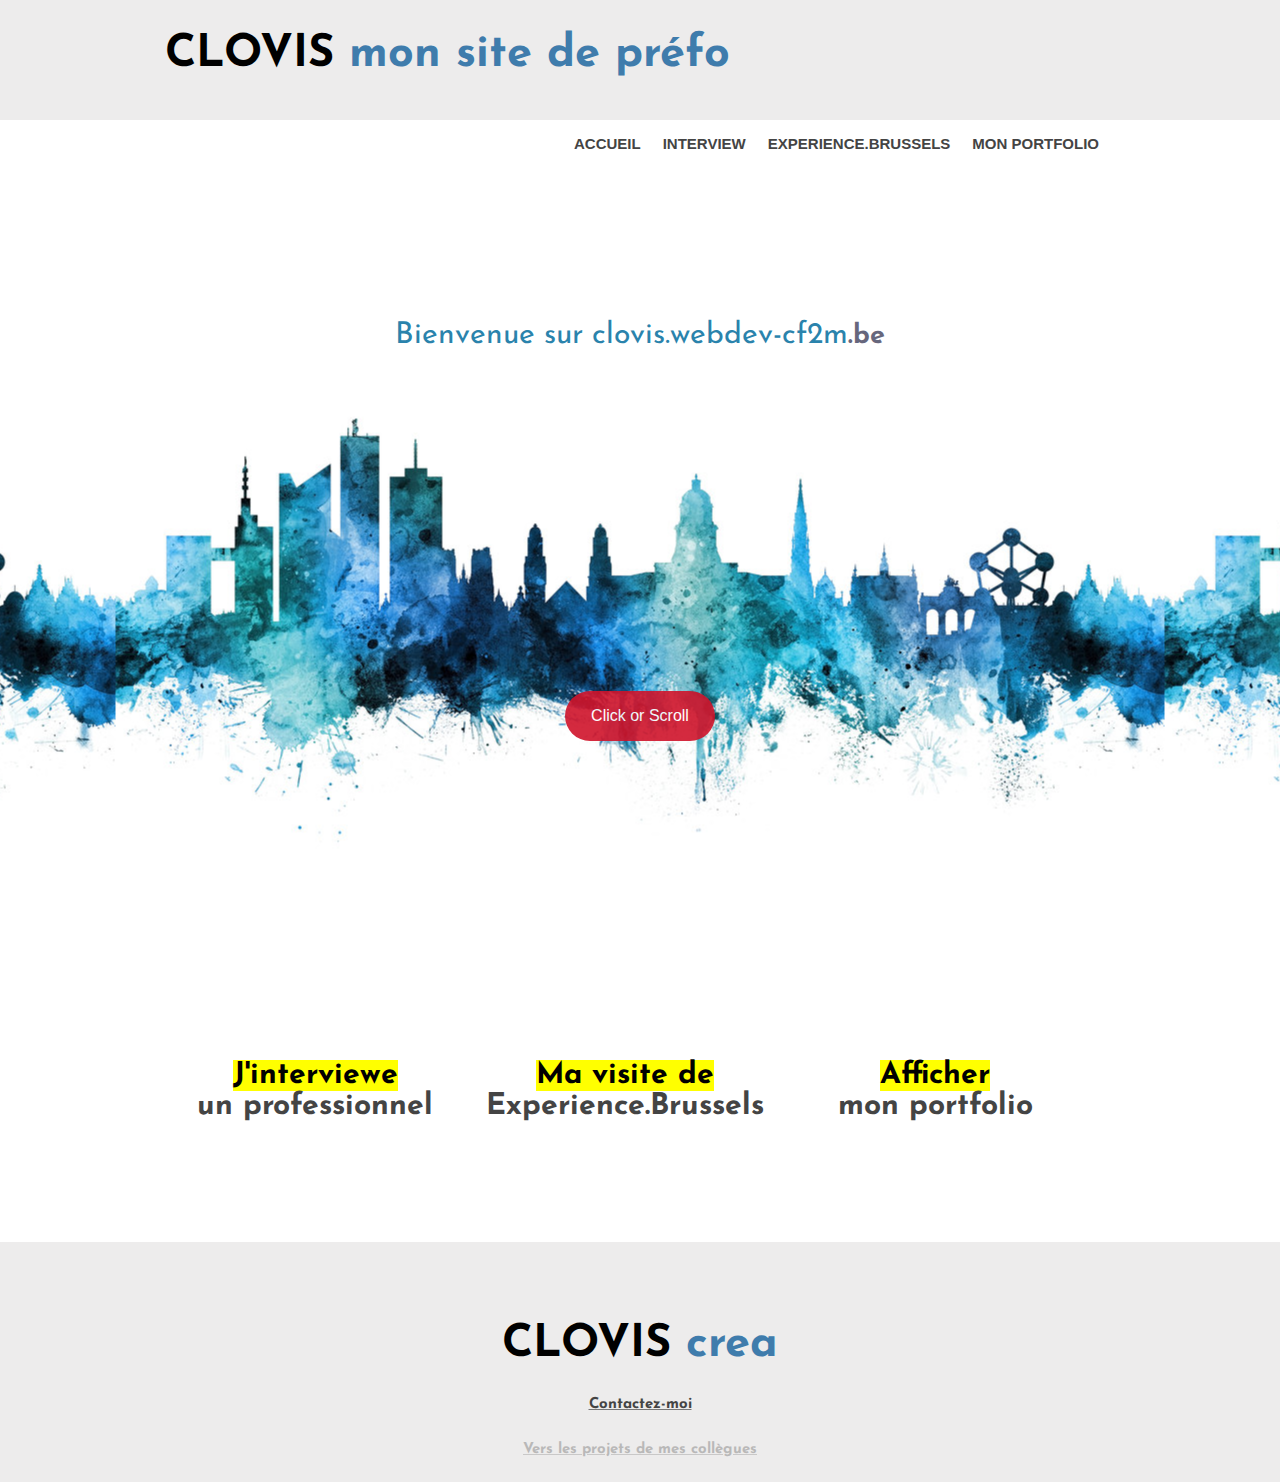
<file: index.html>
<!DOCTYPE html>
<html lang="fr_fr">
<head>
    <meta charset="UTF-8">
    <title>CLOVIS - Accueil</title>
    <link href="CSS/styles.css" rel="stylesheet">
    <link href="CSS/index.css" rel="stylesheet">
    <link href="CSS/header.css" rel="stylesheet">
    <link href="CSS/footer.css" rel="stylesheet">
    <link href="CSS/wrapper.css" rel="stylesheet">
    <link href="https://fonts.googleapis.com/css?family=Josefin+Sans|Josefin+Slab&display=swap" rel="stylesheet">
</head>

<body>
<header>
    <div class="wrapper">
        <a href="index.html">
            <h1>CLOVIS <span class="blue">mon site de préfo</span></h1>
        </a>
        <nav>
            <ul>
                <li><a href="index.html">Accueil</a></li>
                <li><a href="HTML/interview.html">Interview</a></li>
                <li><a href="HTML/expo.html">EXPERIENCE.BRUSSELS</a></li>
                <li><a href="HTML/portfolio.html">Mon portfolio</a></li>
            </ul>
        </nav>
    </div>
</header>

<section id="main-image">
    <div class="wrapper">
        <h2 id="scrolled">Bienvenue sur clovis.webdev-cf2m<strong>.be</strong></h2>
        <a href="#bt1" class="button-1" id="bt1">Click or Scroll</a>
    </div>
</section>


<section id="inline_wrapper">
    <div class="wrapper">
        <ul>
            <li id="interview">
                <a href="HTML/interview.html" class="zoom">
                    <h3>
                        <mark>J'interviewe</mark>
                        <br><span id="h31">un professionnel</span></h3>
                </a>
            </li>
            <li id="expo">
                <a href="HTML/expo.html" class="zoom">
                    <h3>
                        <mark>Ma visite de</mark>
                        <br><span id="h32">Experience.Brussels</span></h3>
                </a>
            </li>
            <li id="cv">
                <a href="HTML/portfolio.html" class="zoom">
                    <h3>
                        <mark>Afficher</mark>
                        <br><span id="h33">mon portfolio</span></h3>
                </a>
            </li>
            <div class="clear"></div>
        </ul>
    </div>
</section>

<!--
<div class="flex_rectangle" id="index_imgBlocLat">
    <div>
        <a href="HTML/expo.html" class="carre_choix">
            <h3 id="expo">
                <mark>Ma visite de</mark>
                <br><span id="h31">Experience.Brussels</span></h3>
            <img src="images/expo.jpg" alt="Photo d'une exposition à Bruxelles" title="Vers expo">
        </a>
    </div>
    <div>
        <a href="HTML/interview.html" class="carre_choix">
            <h3 id="pro">
                <mark>J'interview</mark>
                <br><span id="h32">un profesionnel du Web</span></h3>
            <img src="images/interview.jpg" alt="Photo d'une interview" title="Vers interview">
        </a>
    </div>
    <div>
        <a href="HTML/monCV.html" class="carre_choix">
            <h3 id="cv">
                <mark>Afficher</mark>
                <br><span id="h33">mon C.V.</span></h3>
            <img src="images/cv.png" alt="Photo d'un cv" title="Vers CV">
        </a>
    </div>
</div>
-->


<footer>
    <div class="wrapper">
        <a href="#">
            <h1>CLOVIS <span class="blue">crea</span></h1>
        </a>
        <div class="contact_me">
            <a href="HTML/contact.html" target="_blank"> Contactez-moi</a>
        </div>
        <div class="vers_coll">
            <a href="http://clovis.webdev-cf2m.be/vers_coll.html" target="_blank">Vers les projets de mes collègues</a>
        </div>
    </div>
</footer>


</body>

</html>
</file>
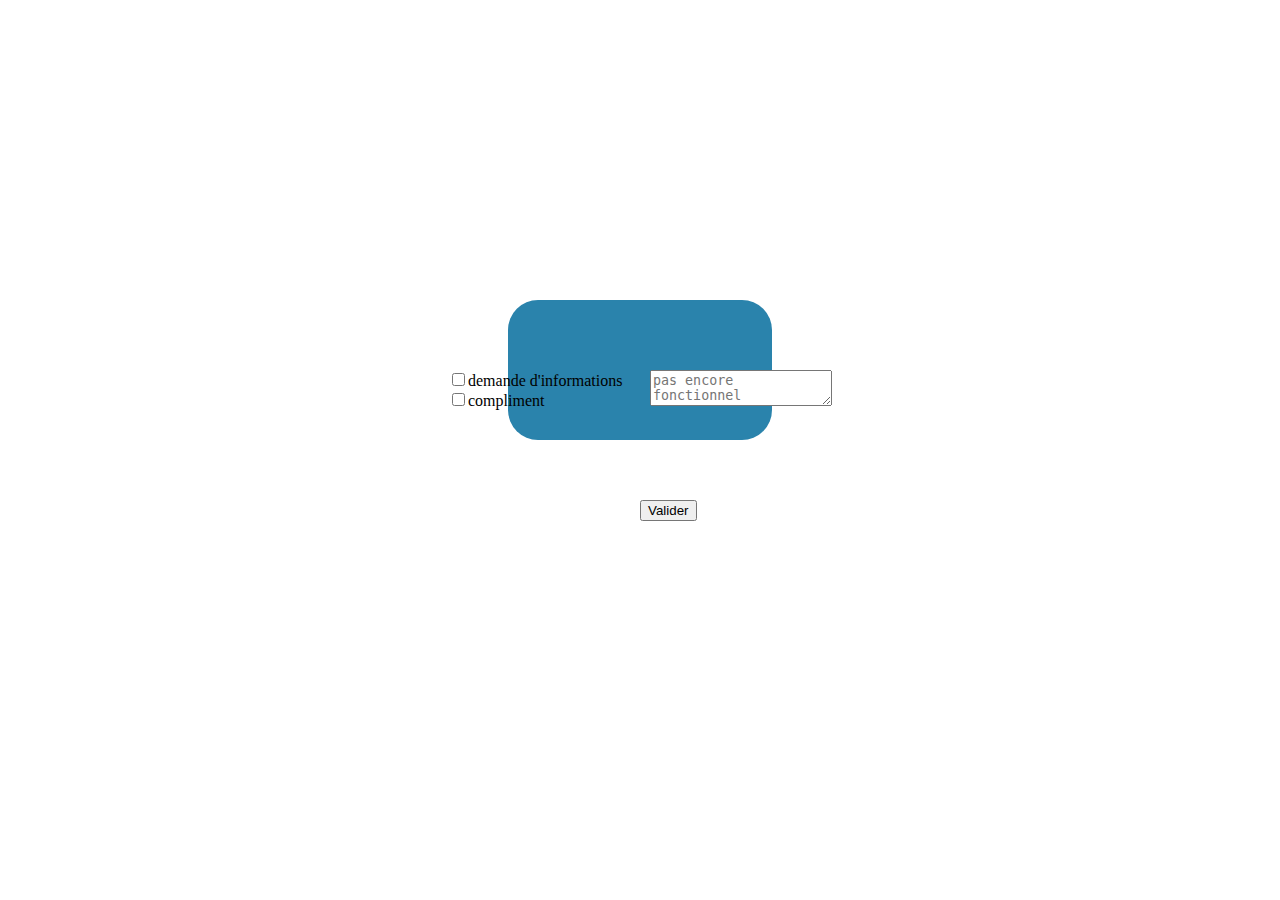
<file: HTML/contact.html>
<!DOCTYPE html>
<html lang="en">
<head>
    <meta charset="UTF-8">
    <link href="../CSS/contact.css" rel="stylesheet">
    <title>CLOVIS - Contact page</title>
</head>
<body>
<form>
    <div id="left">
        <input type="checkbox" value="velo">demande d'informations<br>
        <input type="checkbox" value="velo">compliment<br>
    </div>
    <div id="right">
        <textarea placeholder="pas encore fonctionnel"></textarea>
    </div>


</form>
<div id="submit">
    <input type="submit" value="Valider">
</div>
</body>
</html>
</file>
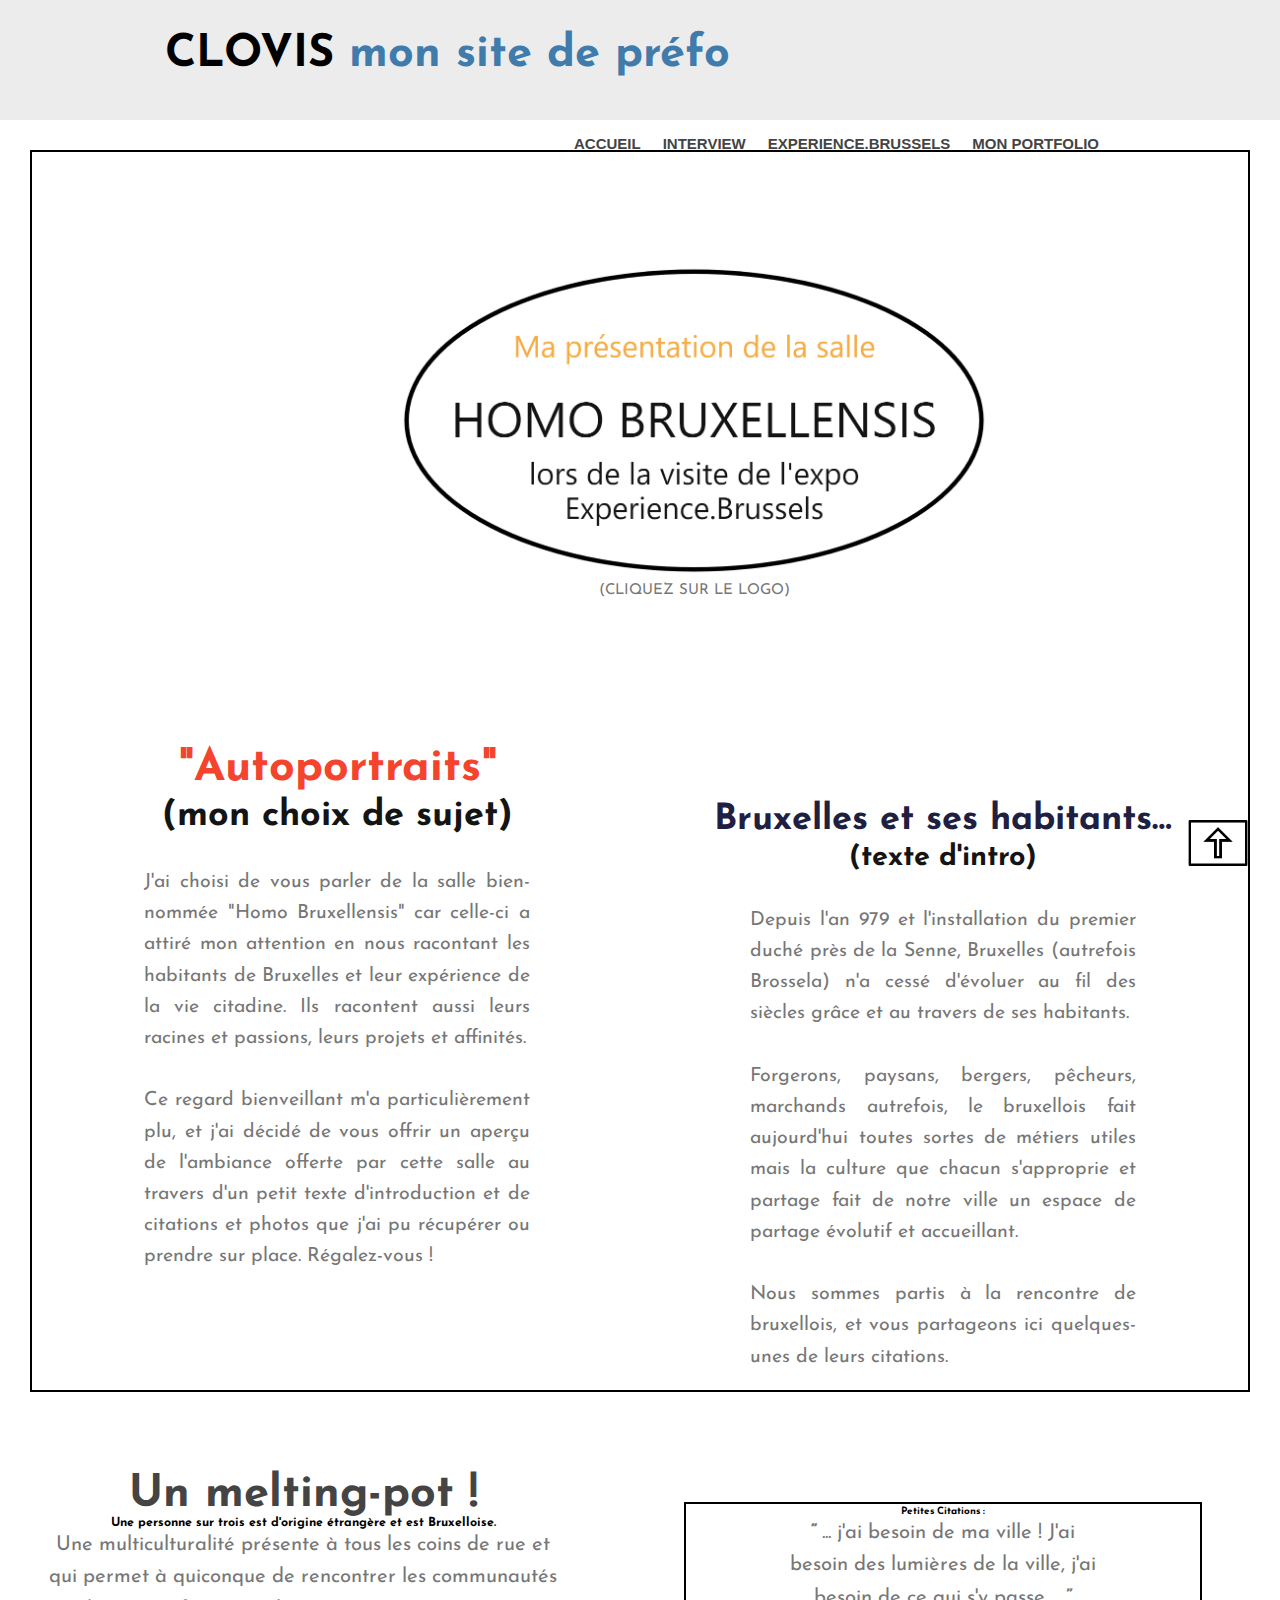
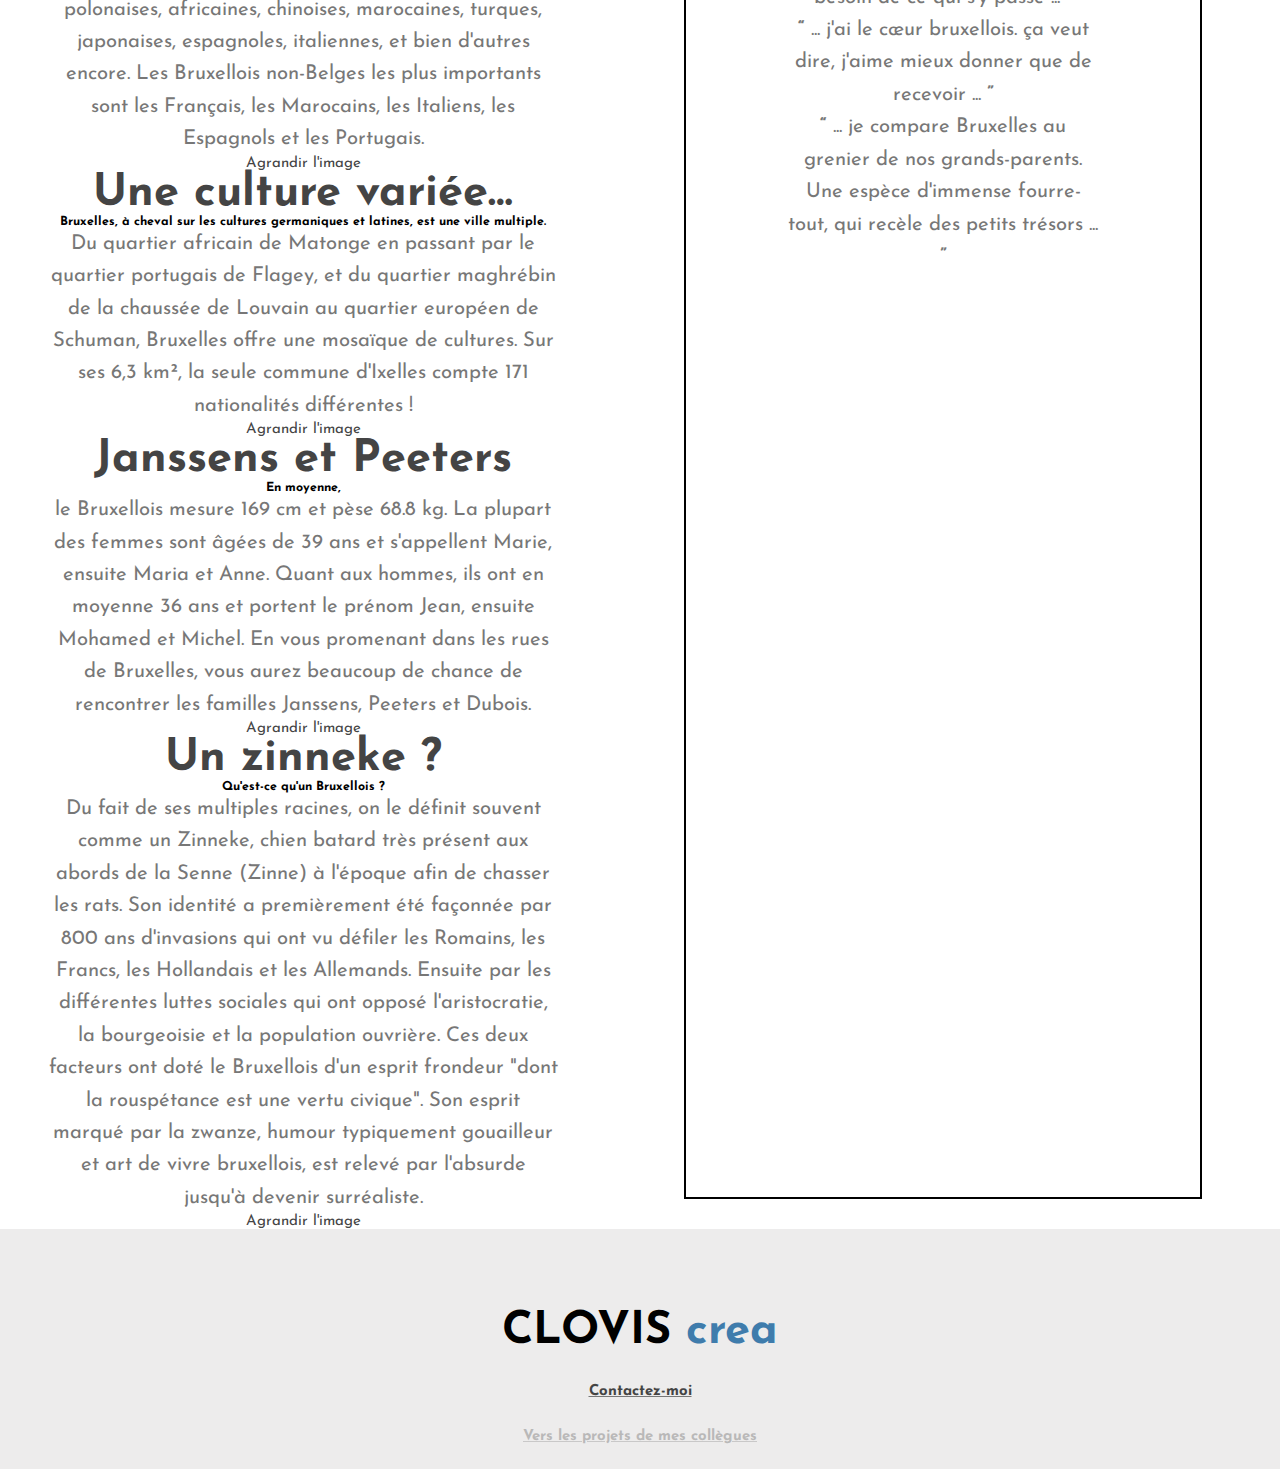
<file: HTML/expo.html>
<!DOCTYPE html>
<html lang="fr_fr">
<head>
    <meta charset="UTF-8">
    <title>CLOVIS - Experience.Brussels</title>
    <link href="../CSS/styles.css" rel="stylesheet">
    <link href="../CSS/interview.css" rel="stylesheet">
    <link href="../CSS/header.css" rel="stylesheet">
    <link href="../CSS/footer.css" rel="stylesheet">
    <link href="../CSS/wrapper.css" rel="stylesheet">
    <link href="../CSS/expo.css" rel="stylesheet">
    <link href="https://fonts.googleapis.com/css?family=PT+Serif|Josefin+Sans|Josefin+Slab&display=swap"
          rel="stylesheet">
</head>
<body>
<div id="bloc_page">
    <header>
        <div class="wrapper">
            <a href="../index.html">
                <h1>CLOVIS <span class="blue">mon site de préfo</span></h1>
            </a>
            <nav>
                <ul>
                    <li><a href="../index.html">Accueil</a></li>
                    <li><a href="interview.html">Interview</a></li>
                    <li><a href="expo.html">EXPERIENCE.BRUSSELS</a></li>
                    <li><a href="portfolio.html">Mon portfolio</a></li>
                </ul>
            </nav>
        </div>
    </header>
    <section id="yellow">
        <div id="logo_expo">
            <a href="#depart_titre">
                <img src="../images/logo_H.bruB.png" alt="">
                <p>(CLIQUEZ SUR LE LOGO)</p>
            </a>
        </div>
        <article>
            <div>
                <h2 id="depart_titre"><br>"Autoportraits"<br><span>(mon choix de sujet)</span></h2>
                <p id="depart_texte"><br>J'ai choisi de vous parler de la salle bien-nommée "Homo Bruxellensis" car
                    celle-ci a attiré mon attention en nous racontant les habitants de Bruxelles et leur expérience de
                    la
                    vie
                    citadine. Ils racontent aussi leurs
                    racines et passions, leurs projets et affinités.<br><br>
                    Ce regard bienveillant m'a particulièrement plu, et j'ai décidé de vous offrir un aperçu de
                    l'ambiance
                    offerte par cette salle au travers d'un petit texte d'introduction et de citations et photos que
                    j'ai pu
                    récupérer ou
                    prendre
                    sur place. Régalez-vous !<br><br></p>
            </div>
            <div>
                <h3 id="bx_et"><br>Bruxelles et ses habitants…<br><span>(texte d'intro)</span></h3>
                <p id="depart_bru">
                    <br>Depuis l'an 979 et l'installation du premier duché près de la Senne, Bruxelles (autrefois
                    Brossela)
                    n'a
                    cessé
                    d'évoluer au fil des siècles grâce et au travers de ses habitants.<br><br>
                    Forgerons, paysans, bergers, pêcheurs, marchands autrefois, le bruxellois fait aujourd'hui toutes
                    sortes
                    de
                    métiers utiles mais la culture que chacun s'approprie et partage fait de notre ville un espace de
                    partage
                    évolutif et accueillant.<br><br>
                    Nous sommes partis à la rencontre de bruxellois, et vous partageons ici quelques-unes de leurs
                    citations.
                </p>
                <br>
            </div>
        </article>
    </section>
    <article id="mosaiques_et">
        <div id="les4p">
            <div class="pdiv" id="i1">
                <h4>Un melting-pot !</h4>
                <h5>Une personne sur trois est d'origine étrangère et est Bruxelloise.</h5>
                <p class="petitTexte">Une multiculturalité présente à tous les coins de rue et qui permet à quiconque de
                    rencontrer les communautés polonaises, africaines, chinoises, marocaines, turques, japonaises,
                    espagnoles, italiennes, et bien d'autres encore.
                    Les Bruxellois non-Belges les plus importants sont les Français, les Marocains, les Italiens, les
                    Espagnols et les Portugais.</p>
                <a href="#" class="button-2">Agrandir l'image</a>
            </div>

            <div class="pdiv" id="i2">
                <h4>Une culture variée…</h4>
                <h5>Bruxelles, à cheval sur les cultures germaniques et latines, est une ville multiple.</h5>
                <p class="petitTexte">Du quartier africain de Matonge en passant par le quartier portugais de Flagey, et
                    du quartier maghrébin de la chaussée de Louvain au quartier européen de Schuman, Bruxelles offre une
                    mosaïque de cultures. Sur ses 6,3 km², la seule commune d'Ixelles compte 171 nationalités
                    différentes !</p>
                <a href="#" class="button-2">Agrandir l'image</a>
            </div>

            <div class="pdiv" id="i3">
                <h4>Janssens et Peeters</h4>
                <h5>En moyenne,</h5>
                <p class="petitTexte">le Bruxellois mesure 169 cm et pèse 68.8 kg. La plupart des femmes sont âgées de
                    39 ans et s'appellent Marie, ensuite Maria et Anne. Quant aux hommes, ils ont en moyenne 36 ans et
                    portent le prénom Jean, ensuite Mohamed et Michel.
                    En vous promenant dans les rues de Bruxelles, vous aurez beaucoup de chance de rencontrer les
                    familles Janssens, Peeters et Dubois.</p>
                <a href="#" class="button-2">Agrandir l'image</a>
            </div>

            <div class="pdiv" id="i4">
                <h4>Un zinneke ?</h4>
                <h5>Qu'est-ce qu'un Bruxellois ?</h5>
                <p class="petitTexteLG">Du fait de ses multiples racines, on le définit souvent comme un Zinneke,
                    chien batard très présent aux abords de la Senne (Zinne) à l'époque afin de chasser les rats. Son
                    identité a premièrement été façonnée par 800 ans
                    d'invasions qui ont vu défiler les Romains, les Francs, les Hollandais et les Allemands. Ensuite par
                    les différentes luttes sociales qui ont opposé l'aristocratie, la bourgeoisie et la population
                    ouvrière. Ces deux facteurs ont doté le Bruxellois d'un esprit frondeur
                    "dont la rouspétance est une vertu civique". Son esprit marqué par la zwanze, humour typiquement
                    gouailleur et art de vivre bruxellois, est relevé par l'absurde jusqu'à devenir surréaliste. </p>
                <a href="#" class="button-2">Agrandir l'image</a>
            </div>
        </div>

        <section id="autres">
            <h6>
                Petites Citations :
            </h6>
            <div>
                <p><strong>“</strong> ... j'ai besoin de ma ville ! J'ai besoin des lumières de la ville, j'ai besoin de ce qui s'y passe
                    ... <strong>”</strong></p>
            </div>
            <div>
                <p><strong>“</strong> ... j'ai le cœur bruxellois. ça veut dire, j'aime mieux donner que de recevoir ... <strong>”</strong>
                </p>
            </div>
            <div>
                <p><strong>“</strong> ... je compare Bruxelles au grenier de nos grands-parents. Une espèce d'immense fourre-tout, qui
                    recèle
                    des petits trésors ... <strong>”</strong>
                </p>
            </div>
        </section>
    </article>


    </section>

    <!--
    <section id="contact">
        <div class="wrapper">
            <h3>Contactez-moi</h3>
            <p>blabla</p>

            <form>
                <label for="name">Nom</label>
                <input type="text" id="name" placeholder="Votre nom">
                <label for="email">Email</label>
                <input type="text" id="email" placeholder="Votre email">
                <input type="submit" value="OK" class="button-3">
            </form>
        </div>
    </section>
    -->
    <a href="#">
        <p id="carre"></p>
    </a>

    <footer>
        <div class="wrapper" id="footer_small">
            <a href="#">
                <h1>CLOVIS <span class="blue">crea</span></h1>
            </a>
            <div class="contact_me">
                <a href="contact.html" target="_blank">Contactez-moi</a>
            </div>
            <div class="vers_coll">
                <a href="http://clovis.webdev-cf2m.be/vers_coll.html" target="_blank">Vers les projets de mes
                    collègues</a>
            </div>
        </div>
    </footer>
</div>
</body>
</html>
</file>
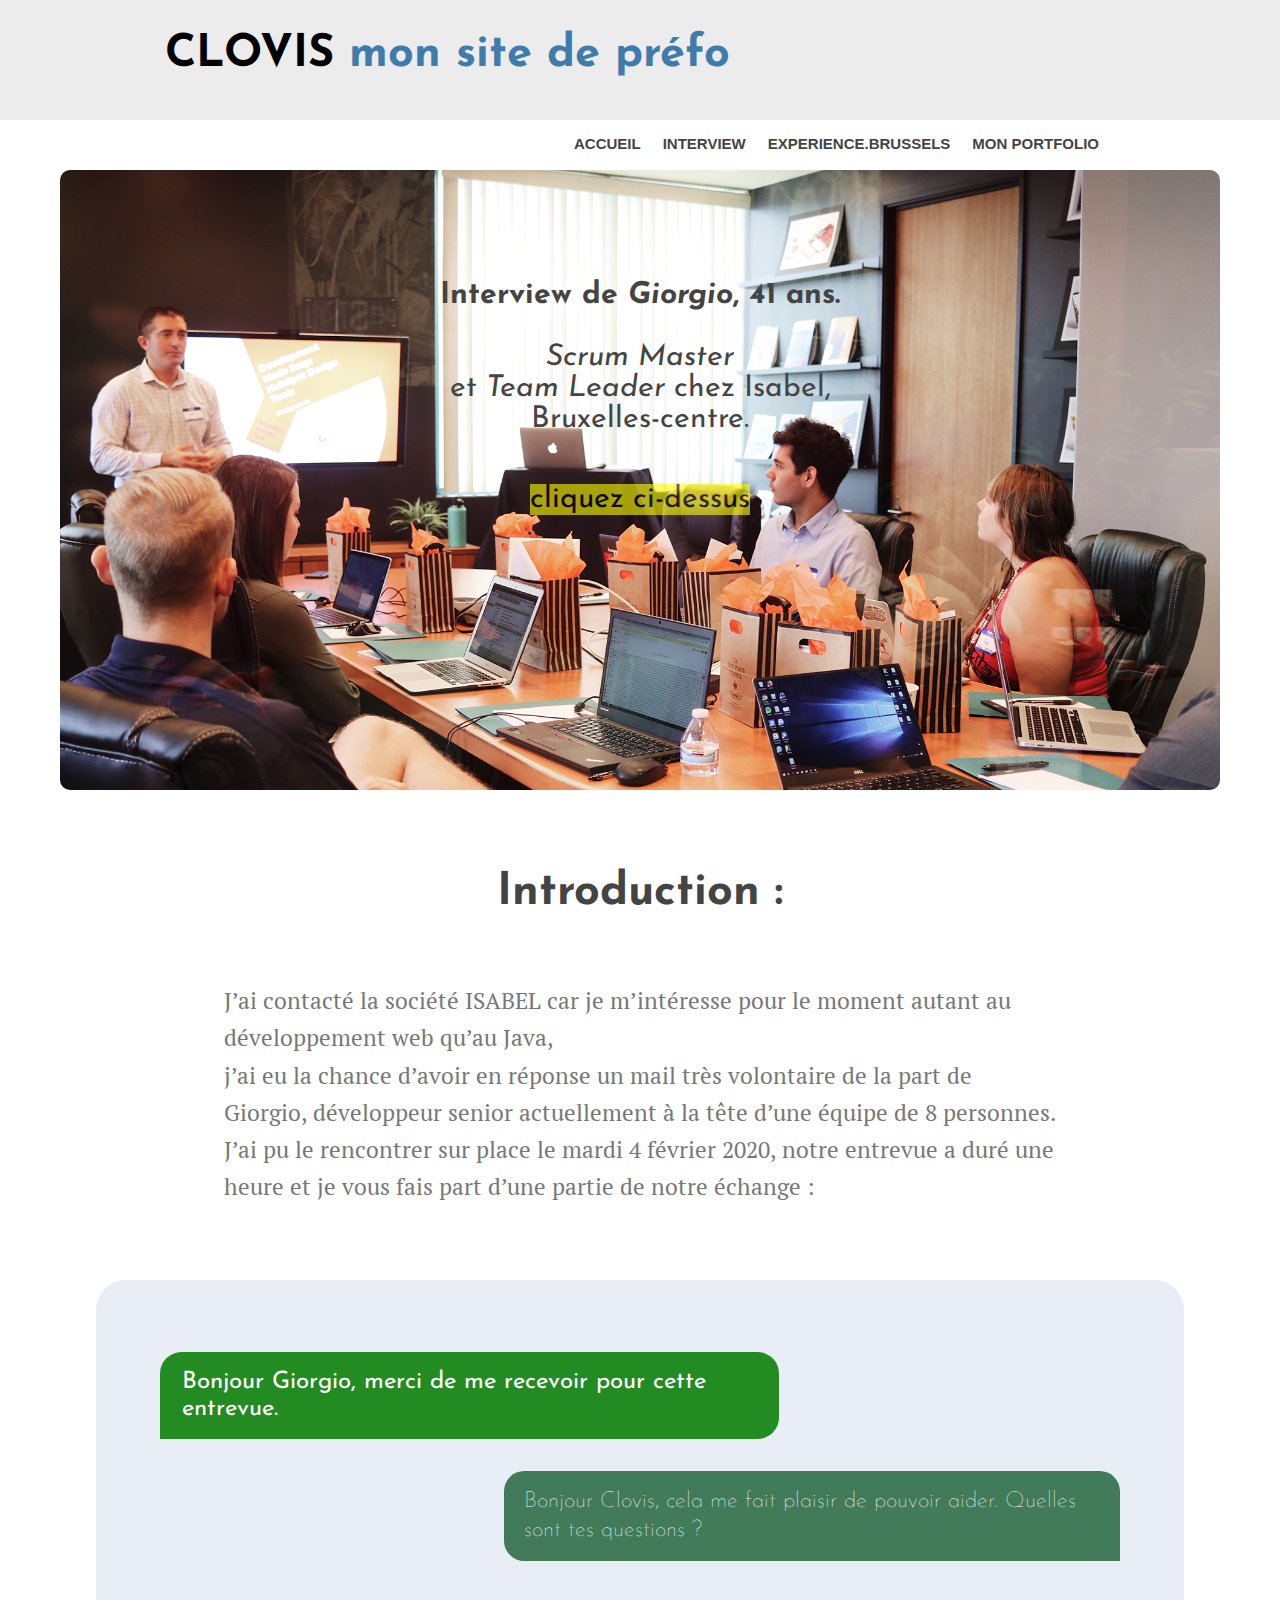
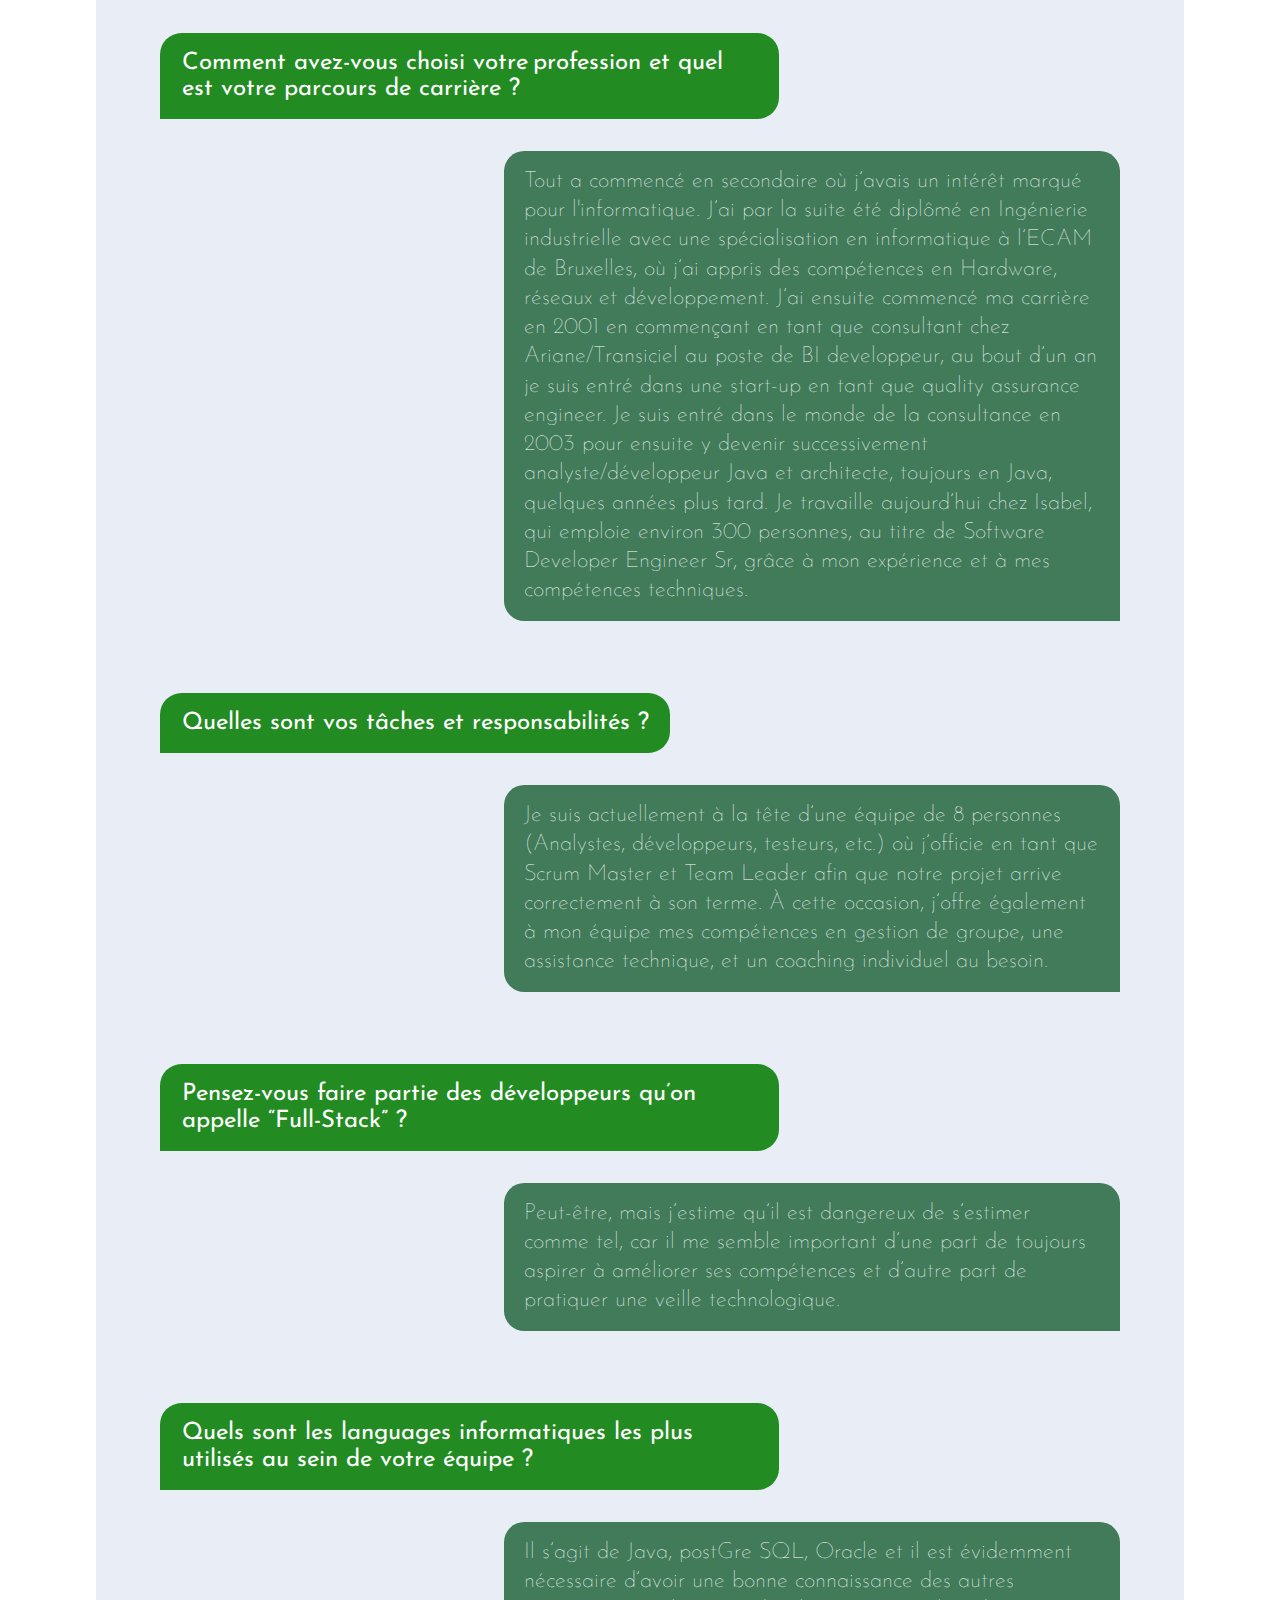
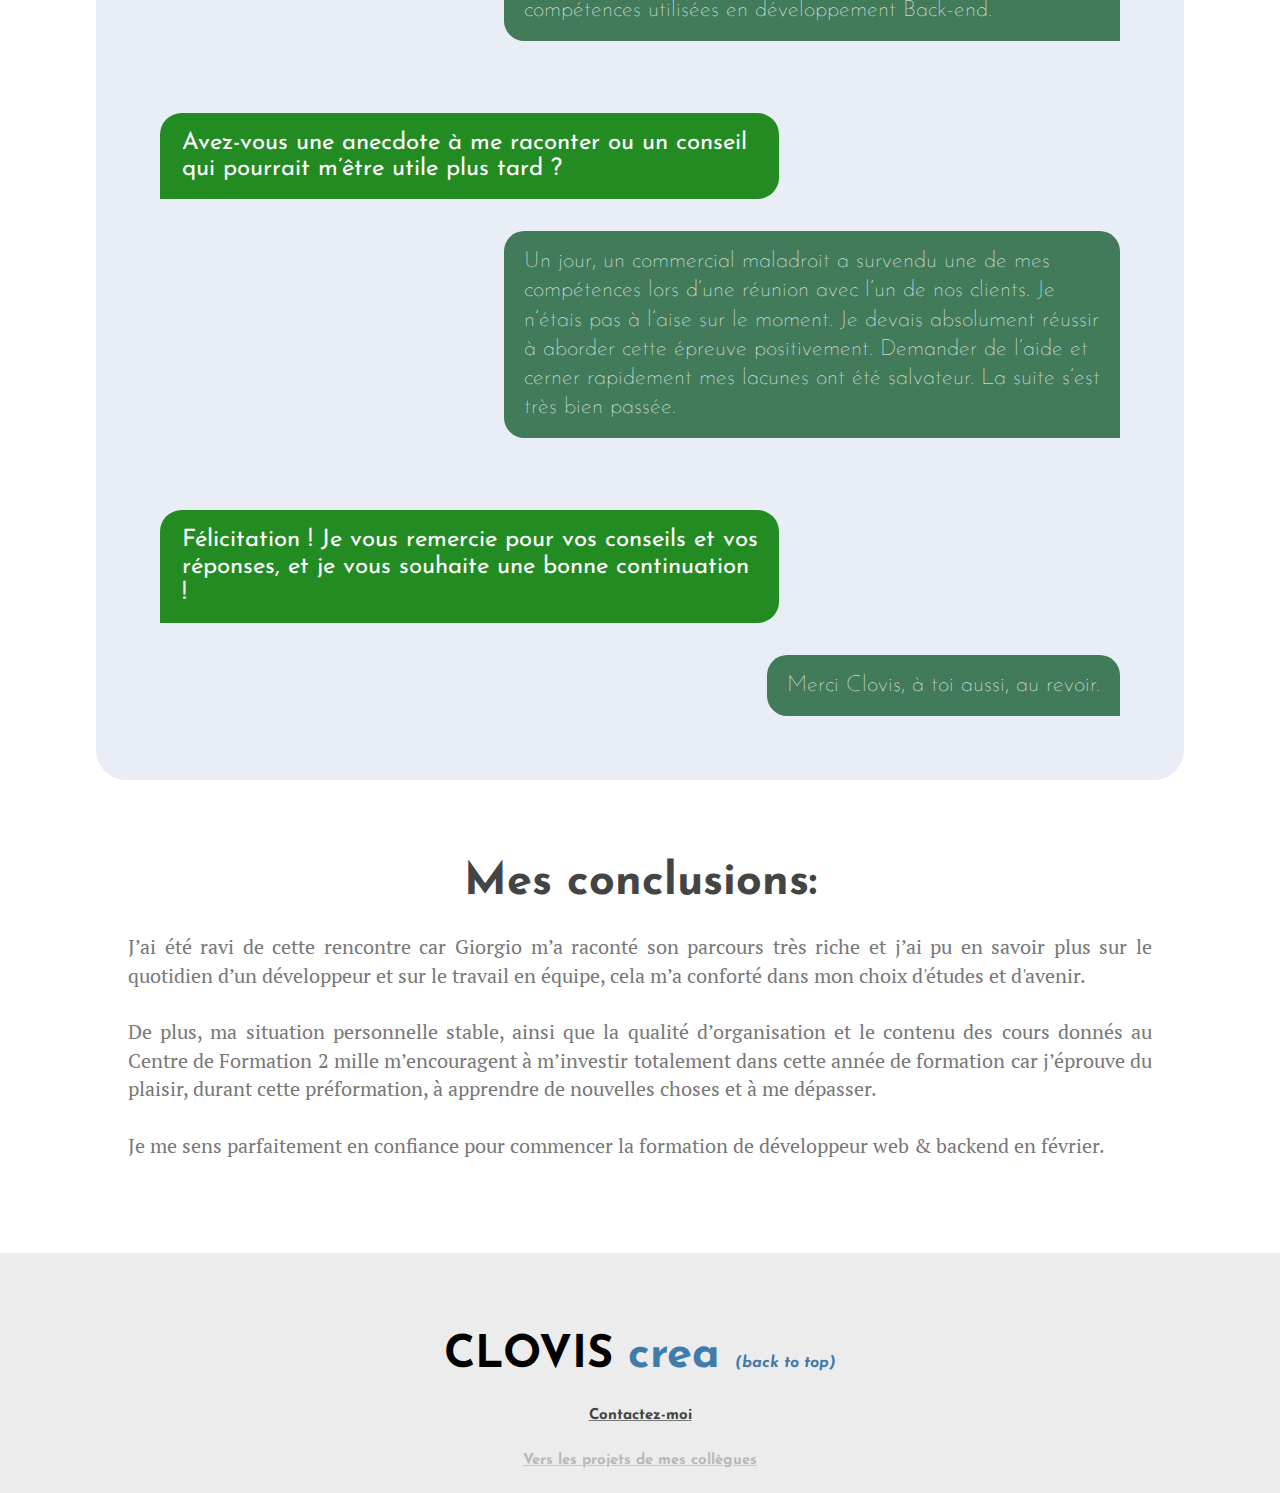
<file: HTML/interview.html>
<!DOCTYPE html>
<html lang="fr_fr">
<head>
    <meta charset="UTF-8">
    <title>CLOVIS - Interview</title>
    <link href="../CSS/styles.css" rel="stylesheet">
    <link href="../CSS/interview.css" rel="stylesheet">
    <link href="../CSS/header.css" rel="stylesheet">
    <link href="../CSS/footer.css" rel="stylesheet">
    <link href="../CSS/wrapper.css" rel="stylesheet">
    <link href="https://fonts.googleapis.com/css?family=PT+Serif|Josefin+Sans|Josefin+Slab&display=swap"
          rel="stylesheet">
</head>
<body>

<header>
    <div class="wrapper">
        <a href="../index.html">
            <h1>CLOVIS <span class="blue">mon site de préfo</span></h1>
        </a>
        <nav>
            <ul>
                <li><a href="../index.html">Accueil</a></li>
                <li><a href="interview.html">Interview</a></li>
                <li><a href="expo.html">EXPERIENCE.BRUSSELS</a></li>
                <li><a href="portfolio.html">Mon portfolio</a></li>
            </ul>
        </nav>
    </div>
</header>

<section id="main-image_interview">
    <div class="wrapper">
        <h2><a href="#first"> <strong>Interview de <em>Giorgio</em>, 41 ans.</strong><br><br><em>Scrum
            Master</em><br> et <em>Team Leader</em> chez Isabel,<br>Bruxelles-centre.</a>
        </h2>

    </div>
</section>
<div id="click_here">
    <p><mark>cliquez ci-dessus</mark></p>

</div>

<article id="first">
    <h4>Introduction :</h4>
    <p><br>
        J’ai contacté la société ISABEL car je m’intéresse pour le moment autant au développement web qu’au Java,<br>j’ai eu la chance d’avoir en réponse un mail très volontaire de la part de Giorgio, développeur senior actuellement à la tête d’une équipe de 8 personnes.<br>
        J’ai pu le rencontrer sur place le mardi 4 février 2020, notre entrevue a duré une heure et je vous fais part d’une partie de notre échange :
    </p>
</article>

<section id="interview">
    <p class="question" id="depart_texte">Bonjour Giorgio, merci de me recevoir pour cette entrevue.</p>

    <p class="reponse">Bonjour Clovis, cela me fait plaisir de pouvoir aider. Quelles sont tes questions ?</p>

    <p class="question">Comment avez-vous choisi votre profession et quel est votre parcours de carrière ?</p>

    <p class="reponse">Tout a commencé en secondaire où j’avais un intérêt marqué pour l'informatique.
        J’ai par la suite été diplômé en Ingénierie industrielle avec une spécialisation en informatique à l’ECAM de Bruxelles, où j’ai appris des compétences en Hardware, réseaux et développement.
        J’ai ensuite commencé ma carrière en 2001 en commençant en tant que consultant chez Ariane/Transiciel au poste de BI developpeur, au bout d’un an je suis entré dans une start-up en tant que quality assurance engineer. Je suis entré dans le monde de la consultance en 2003 pour ensuite y devenir successivement analyste/développeur Java et architecte, toujours en Java, quelques années plus tard.
        Je travaille aujourd’hui chez Isabel, qui emploie environ 300 personnes, au titre de Software Developer Engineer Sr, grâce à mon expérience et à mes compétences techniques.</p>


    <p class="question">Quelles sont vos tâches et responsabilités ?</p>

    <p class="reponse">Je suis actuellement à la tête d’une équipe de 8 personnes (Analystes, développeurs, testeurs, etc.) où j’officie en tant que Scrum Master et Team Leader afin que notre projet arrive correctement à son terme.
        À cette occasion, j’offre également à mon équipe mes compétences en gestion de groupe, une assistance technique, et un coaching individuel au besoin. </p>


    <p class="question">Pensez-vous faire partie des développeurs qu’on appelle “Full-Stack” ?</p>

    <p class="reponse">Peut-être, mais j’estime qu’il est dangereux de s’estimer comme tel, car il me semble important d’une part de toujours aspirer à améliorer ses compétences et d’autre part de pratiquer une veille technologique.</p>

    <p class="question">Quels sont les languages informatiques les plus utilisés au sein de votre équipe ? </p>

    <p class="reponse">Il s’agit de Java, postGre SQL, Oracle et il est évidemment nécessaire d’avoir une bonne connaissance des autres compétences utilisées en développement Back-end. </p>

    <p class="question">Avez-vous une anecdote à me raconter ou un conseil qui pourrait m’être utile plus tard ?</p>

    <p class="reponse">Un jour, un commercial maladroit a survendu une de mes compétences lors d’une réunion avec l’un de nos clients. Je n’étais pas à l’aise sur le moment.
        Je devais absolument réussir à aborder cette épreuve positivement.
        Demander de l’aide et cerner rapidement mes lacunes ont été salvateur.
        La suite s’est très bien passée.</p>

    <p class="question">Félicitation ! Je vous remercie pour vos conseils et vos réponses, et je vous souhaite une bonne continuation !</p>

    <p class="reponse">Merci Clovis, à toi aussi, au revoir.</p>

</section>

<article id="second">
    <h4>
        Mes conclusions:
    </h4>
    <p>
        <br>J’ai été ravi de cette rencontre car Giorgio m’a raconté son parcours très riche et j’ai pu en savoir plus sur le quotidien d’un développeur et sur le travail en équipe, cela m’a conforté dans mon choix d'études et d'avenir.<br><br>

        De plus, ma situation personnelle stable, ainsi que la qualité d’organisation et le contenu des cours donnés au Centre de Formation 2 mille m’encouragent à m’investir totalement dans cette année de formation car j’éprouve du plaisir, durant cette préformation, à apprendre de nouvelles choses et à me dépasser.

        <br><br>Je me sens parfaitement en confiance pour commencer la formation de développeur web & backend en février.
    </p>
</article>

<footer>
    <div class="wrapper" id="footer_small">
        <a href="#">
            <h1>CLOVIS <span class="blue">crea <em id="small_txt">(back to top)</em></span></h1>
        </a>
        <div class="contact_me">
            <a href="contact.html" target="_blank">Contactez-moi</a>
        </div>
        <div class="vers_coll">
            <a href="http://clovis.webdev-cf2m.be/vers_coll.html" target="_blank">Vers les projets de mes collègues</a>
        </div>
    </div>
</footer>
</body>
</html>
</file>
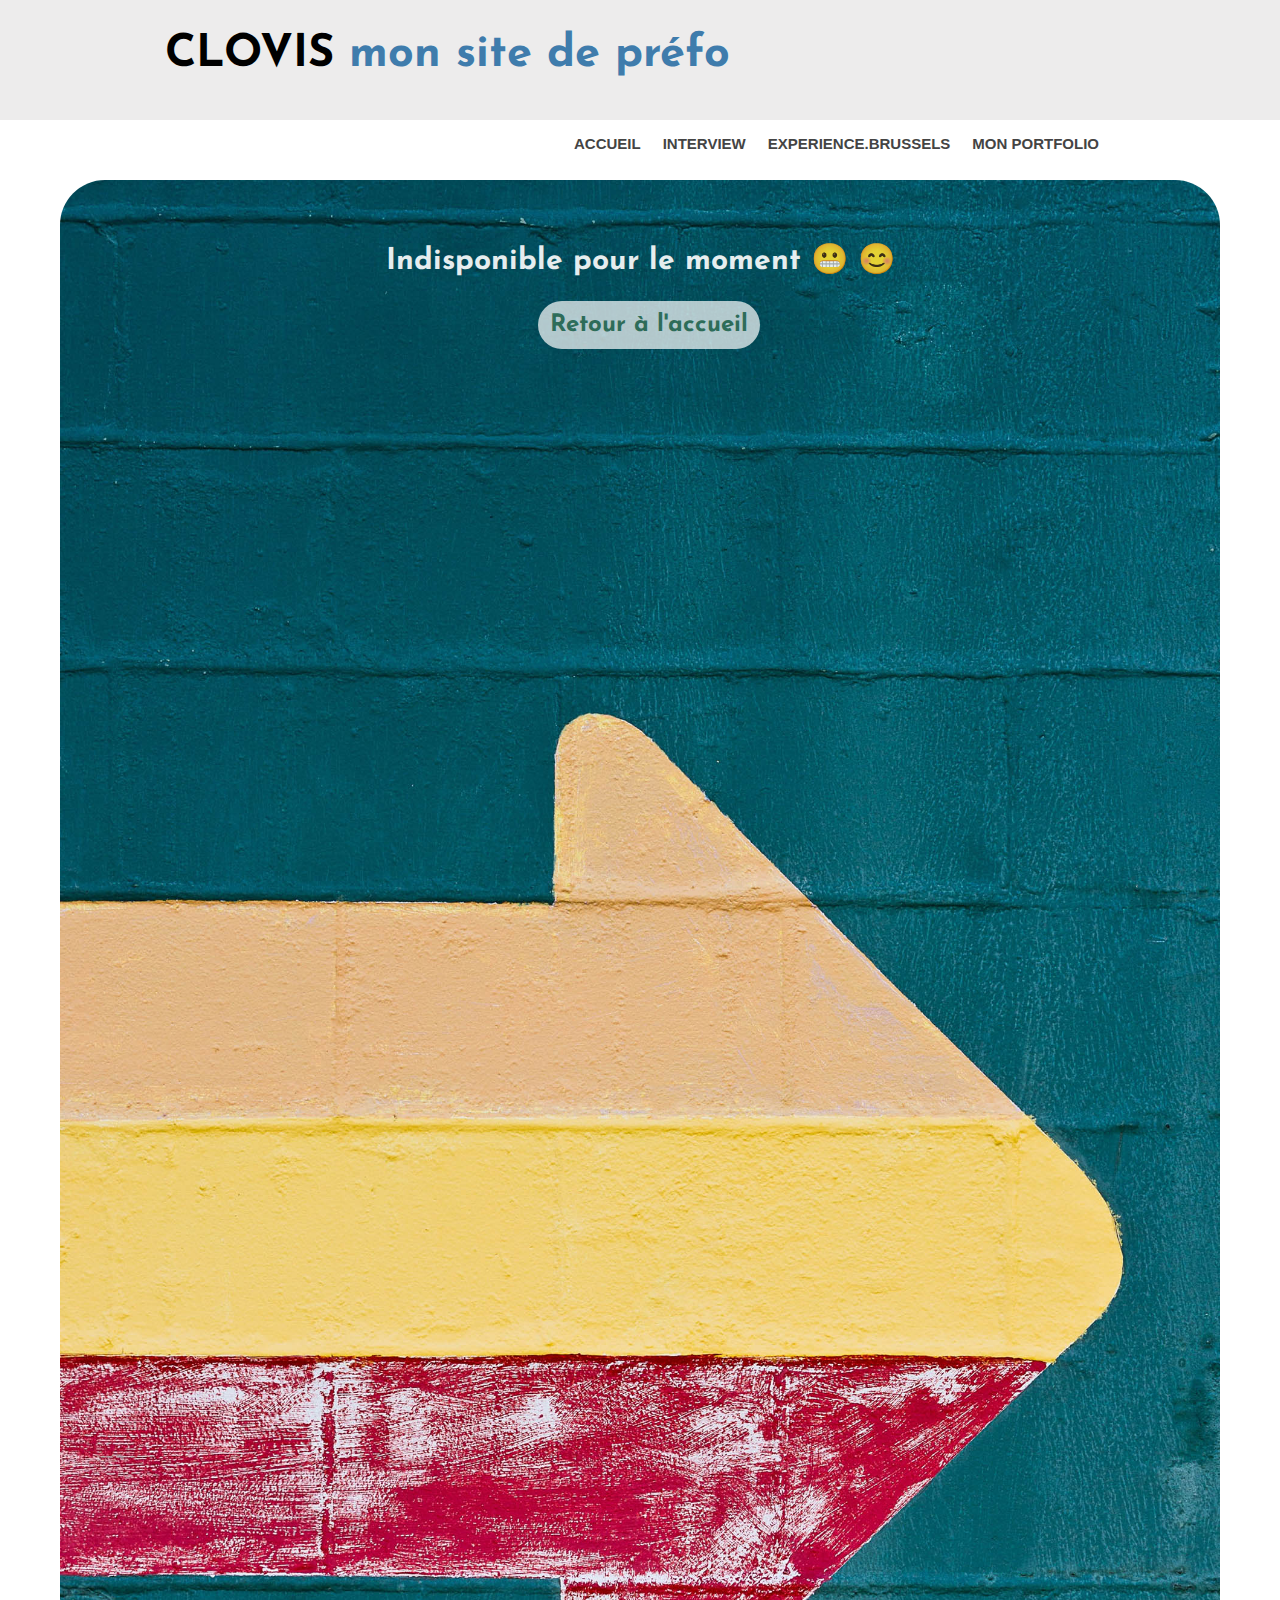
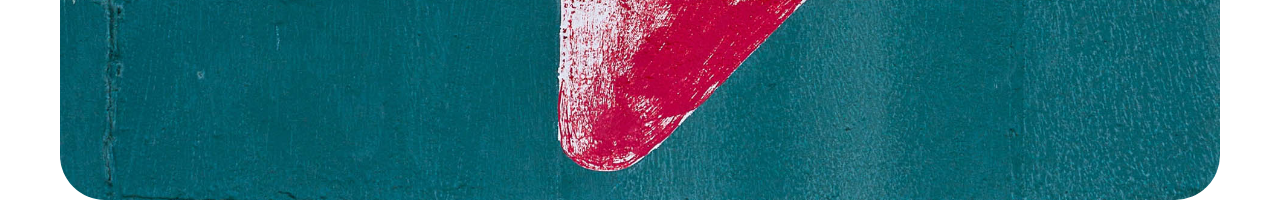
<file: HTML/portfolio.html>
<!DOCTYPE html>
<html lang="fr_fr">
<head>
    <meta charset="UTF-8">
    <title>CLOVIS - Portfolio</title>
    <link href="../CSS/styles.css" rel="stylesheet">
    <link href="../CSS/portfolio.css" rel="stylesheet">
    <link href="../CSS/header.css" rel="stylesheet">
    <link href="../CSS/footer.css" rel="stylesheet">
    <link href="../CSS/wrapper.css" rel="stylesheet">
    <link href="https://fonts.googleapis.com/css?family=PT+Serif|Josefin+Sans|Josefin+Slab&display=swap"
          rel="stylesheet">
</head>
<body>

<header>
    <div class="wrapper">
        <a href="../index.html">
            <h1>CLOVIS <span class="blue">mon site de préfo</span></h1>
        </a>
        <nav>
            <ul>
                <li><a href="../index.html">Accueil</a></li>
                <li><a href="interview.html">Interview</a></li>
                <li><a href="expo.html">EXPERIENCE.BRUSSELS</a></li>
                <li><a href="portfolio.html">Mon portfolio</a></li>
            </ul>
        </nav>
    </div>
</header>
<!--<section id="main-image">
    <div class="wrapper">
        <h2 id="scrolled">Bienvenue sur clovis.webdev-cf2m<strong>.be</strong></h2>
        <a href="#bt1" class="button-1" id="bt1">Click or Scroll</a>
    </div>
</section>-->
<section id="no_dispo">
    <div class="wrapper">
        <h3>Indisponible pour le moment 😬 😊</h3>
        <h4><br><a href="../index.html"><span id="green">Retour à l'accueil</span></a></h4>
    </div>
</section>
<!--
<footer>
    <div class="wrapper" id="footer_small">
        <a href="../index.html">
            <h1>CLOVIS <span class="blue">crea</span></h1>
        </a>
        <div class="contact_me">Contactez-moi</div>
    </div>
</footer>
-->
</body>
</html>
</file>
<file: CSS/styles.css>
/* GENERAL */
/*font-family: 'Josefin Sans', sans-serif;
font-family: 'Josefin Slab', serif;*/
*{
    margin: 0;
    padding: 0;
}
    header {
    color: #FFE436;
}
    footer {
        scroll-behavior: revert;
    }
#carre {
    width: 4pc;
    height: 4pc;
    position: fixed;
    bottom: 25px;
    right:30px;
    background-image: url("../images/upup.png");
    background-size: cover;
}
    body {
        width: auto;
    }

    article {
        margin-top: 80px;
        text-align: center;
    }

html {
    scroll-behavior: smooth;
}

body 
{
    font-family: 'Josefin Sans', sans-serif;
    font-size: 15px;
}

.blue {
    color: #3f7cac;
}

.yellow {
    color: #FFE436;
}

.white {
    color: #ffffff;
}

h1, h2,h3,h4
{
  color: #444;  
}
h1
{
    font-size: 45px;
    color: black;
}
h2
{
    font-size: 30px;
}
h3
{
    font-size: 30px;
}
h4
{
    font-size: 24px;
}
p
{
    line-height: 20px;
    color: #777;
}
ul
{
    list-style: none;
}
a
{
    text-decoration: none;
    color: #444;
}



small
{
    font-size: 13px;
    font-style:italic;
}


#interview
{

}
#expo
{
    /*background: url('images/expo_logo.png') no-repeat top center;*/
    width: 40px;
    height: 40px;

}
#cv
{

}

#small_txt{
    font-size: 1rem;
}
</file>
<file: CSS/index.css>
#main-image {
    height: 620px;
    background: url('../images/bxl.jpg') center;
}

#main-image h2 {
    font-weight: normal;
    text-align: center;
    padding: 80px 0 40px 0;
    margin-bottom: 300px;
    margin-top: 120px;
    color: #2a83ac;
}

strong {
    color: #1f2041;
    font-size: 0.9em;
    opacity: 68%;
}

.zoom:hover {
    font-size: 2em;
}


.button-1 {
    display: block;
    width: 150px;
    height: 50px;
    box-shadow: #141414;
    mso-border-shadow: yes;
    background: #d0142b;
    color: #fff;
    font-family: Arial, sans-serif;
    font-size: 16px;
    margin: 0 auto;
    line-height: 50px;
    text-align: center;
    border-radius: 50px;
    opacity: 90%;
}

.button-1:hover {
    opacity: 0.95;
    background: #02b8dd;
    width: 160px;
    height: 50px;
}

.button-1:visited {
}

#inline_wrapper {
    margin-bottom: 80px;
}

#inline_wrapper {
    margin-top: 60px;
    margin-bottom: 120px;
}

#inline_wrapper ul {
    margin: 0px 0;
}

#inline_wrapper ul li {
    width: 300px;
    float: left;
    padding-top: 140px;
    text-align: center;
    margin-right: 10px;

}

#inline_wrapper h4 {
    text-transform: uppercase;
    margin-bottom: 20px;
}

#inline_wrapper p {
    margin-bottom: 20px;
}


.clear {
    clear: both;
}

.wrapper ul li a:hover{
    opacity: 50%;
}
</file>
<file: CSS/header.css>
header {
    height: 120px;
    background-color: #edecec;

}
header h1
{
    float: left;
    margin-top: 32px;
}
header h1:hover {
    opacity: 85%;
}
header nav
{
    float: right;
    margin-top: 52px;
}
header nav ul li
{
    float:left;
    display: inline-block;
    font-family: Arial, sans-serif;
    padding: 6px;
}

header nav ul li:hover {
    background-color: #6fc2ec;
    opacity: 80%;
    border-radius: 3px;
}

header nav ul li a
{
    text-transform: uppercase;
    font-weight: bold;
    margin-right: 10px;
}
</file>
<file: CSS/footer.css>
footer {
    height: 240px;
    background-color: #edecec;
}

footer h1:hover {
    opacity: 75%;
}

footer h1 {
    color: black;
    text-align: center;
    padding-top: 80px;
}

.contact_me {
    text-align: center;
    font-weight: bold;
    padding-top: 30px;
    color: #777;
    text-decoration: underline;
}

.vers_coll {
    opacity: 30%;
    text-align: center;
    font-weight: bold;
    padding-top: 30px;
    color: #777;
    text-decoration: underline;
}
.contact_me:hover {
    opacity: 90%;
}

.vers_coll:hover {
    opacity: 100%;
}
</file>
<file: CSS/wrapper.css>
.wrapper
{
    width: 950px;
    margin: 0 auto;
    padding: 0 10px;
    position: relative;
}
</file>
<file: CSS/contact.css>
html {
}

form {
    margin: 300px 500px 60px 500px;
    padding: 70px;
    border-radius: 30px;
    display: flex;
    background-color: #2a83ac;
}

#submit {
    position: absolute;
    left: 50%;
}
#left {
    position: absolute;
    left: 35%;
}

#right {
    position: absolute;
    right: 35%;
}
</file>
<file: CSS/interview.css>
#main-image_interview {
    height: 620px;
    background: url("../images/sitting_1920.jpg");
    background-size: cover;
    margin-left: 60px;
    margin-right: 60px;
    border-radius: 10px;
}

#main-image_interview h2 {
    font-weight: normal;
    text-align: center;
    padding: 110px 0 40px 0;
    margin-bottom: 300px;
    margin-top: 50px;
    color: #261213;
}

#click_here {
    text-align: center;
    position: relative;
    top: -300px;
    font-size: 2em;
    opacity: 60%;
}

#click_here a p mark {
    text-decoration-color: white;
}

#main-image_interview:hover {
    opacity: 95%;
    transition-duration: 2s;
}

#main-image_interview h2:hover {
    opacity: 30%;
    transition-duration: 0.12s;
}

#main-image_interview h2:visited {
    display: none;
}

#interview {
    display: flex;
    padding: 0 5% 5% 5%;
    /*padding: 0 17em 3em 17em;*/
    flex-direction: column;
    background-color: rgba(70, 116, 181, 0.12);
    margin: 5em auto;
    border-radius: 2em;
    max-width: 75%;
    min-width: 350px;
}

.question {
    margin-top: 3em;
    margin-right: auto;
    color: white;
    background-color: forestgreen;
    /*    background-color: #74CCF1;*/
    max-width: 60%;
    min-width: 270px;
    padding: 0.7em 0.9em;
    font-size: 1.5rem;
    border-radius: 0.9em 0.9em 0.9em 0;
    line-height: 110%;
    text-align: justify-all;
}

.reponse {
    align-self: flex-end;
    margin-top: 2rem;
    background-color: #417B5A;
    color: white;
    max-width: 60%;
    min-width: 270px;
    font-size: 1.5em;
    padding: 0.7em 0.9em;
    border-radius: 0.9em 0.9em 0 0.9em;
    font-weight: lighter;
    line-height: 130%;
    text-align: justify-all;
}

#first {
    padding-top: 4em;
    max-width: 65%;
    min-width: 350px;
    margin: auto;
}

h4 {
    font-size: 3em;
}

#first p {
    padding-top: 30px;
    text-align: left;
    font-size: 1.55em;
    font-family: 'pt serif', 'Josefin Slab', serif;
}

#second {
    padding-bottom: 4em;
}

#second p {
    margin: 0% 10% 1% 10%;
    padding-bottom: 20px;
    text-align: justify;
    font-family: 'pt serif', 'Josefin Slab', serif;
    line-height: 140%;
}

article p {
    font-size: 1.35em;
    line-height: 160%;
}
</file>
<file: CSS/expo.css>
section + p {
    margin-top: 120px;
}

/* SPLIT */

#decoTitre img {
    width: 794px;
    height: 414px;
}


section {
    border: 2px black solid;
    margin: 30px;
    padding: 2px;

}

article {
    display: flex;
    flex-wrap: wrap;
    justify-content: space-around;


}

article div {
    max-width: 510px;

}
article div span {
    font-size: 0.8em;
    color: #141414;
}

section div div p {
    box-shadow: 6px 6px 6px black;
}

section p {
    margin-left: 100px;
    margin-right: 100px;
    text-align: center;
}

#depart_titre {
    color: #F4442E;
    text-align: center;
    font-size: 3em;
}

#depart_texte {
    font-size: 1.3em;
    margin-left: 3.2em;
    margin-right: 3.2em;
    text-align: justify;

}

#bx_et {
    font-size: 2.4em;
    margin-top: 1.8em;
    color: #1f2041;
}

#depart_bru {
    font-size: 1.3em;
    margin-left: 3.2em;
    margin-right: 3.2em;
    text-align: justify;
}

h3 {
    text-align: center;
}


#logo_expo {
    display: flex;
    justify-content: center;
    width: 100vw;
    padding: 20px;
    margin-top: 6em;
}

#logo_expo a img {
    max-width: 600px;
}

#logo_expo a p:hover {
    color: #6fc2ec;
}

#mosaiques_et {
    width: 100vw;
}

#4p {
    display: flex;
    flex-wrap: wrap;
    justify-content: space-around;
}
#4p div {
    max-width: 510px;
}
/*
article {
    display: flex;
    flex-wrap: wrap;
    justify-content: space-around;


}

article div {
    max-width: 510px;

}*/
</file>
<file: CSS/portfolio.css>
#no_dispo {
    height: 1620px;
    background: url("../images/right_fleche.jpg");
    background-size: cover;
    margin-left: 60px;
    margin-right: 60px;
    border-radius: 3em;
}

h3 {
    padding: 60px 0 8px 0;
    color: white;
    opacity: 90%;
}
h4 {
    opacity: 70%;
}
#green {
    color: #417b5a;
    background-color: white;
    margin-top: 1px;
    padding: 12px;
    border-radius: 1em;
    position: fixed;
    top: 300px;
    left: 42%;
}

#green:hover {
    opacity: 150%;
    background-color: forestgreen;
    color: white;
    padding: 18px;
    border-radius: 65px;
}


#no_dispo div {
    font-weight: normal;
    text-align: center;
    padding: 1px 0 200px 0;
    color: white;
}

section {
    background-size: cover;
    margin-top: 60px;
    display: block;
    text-align: center;
}

section:hover {

}
</file>
